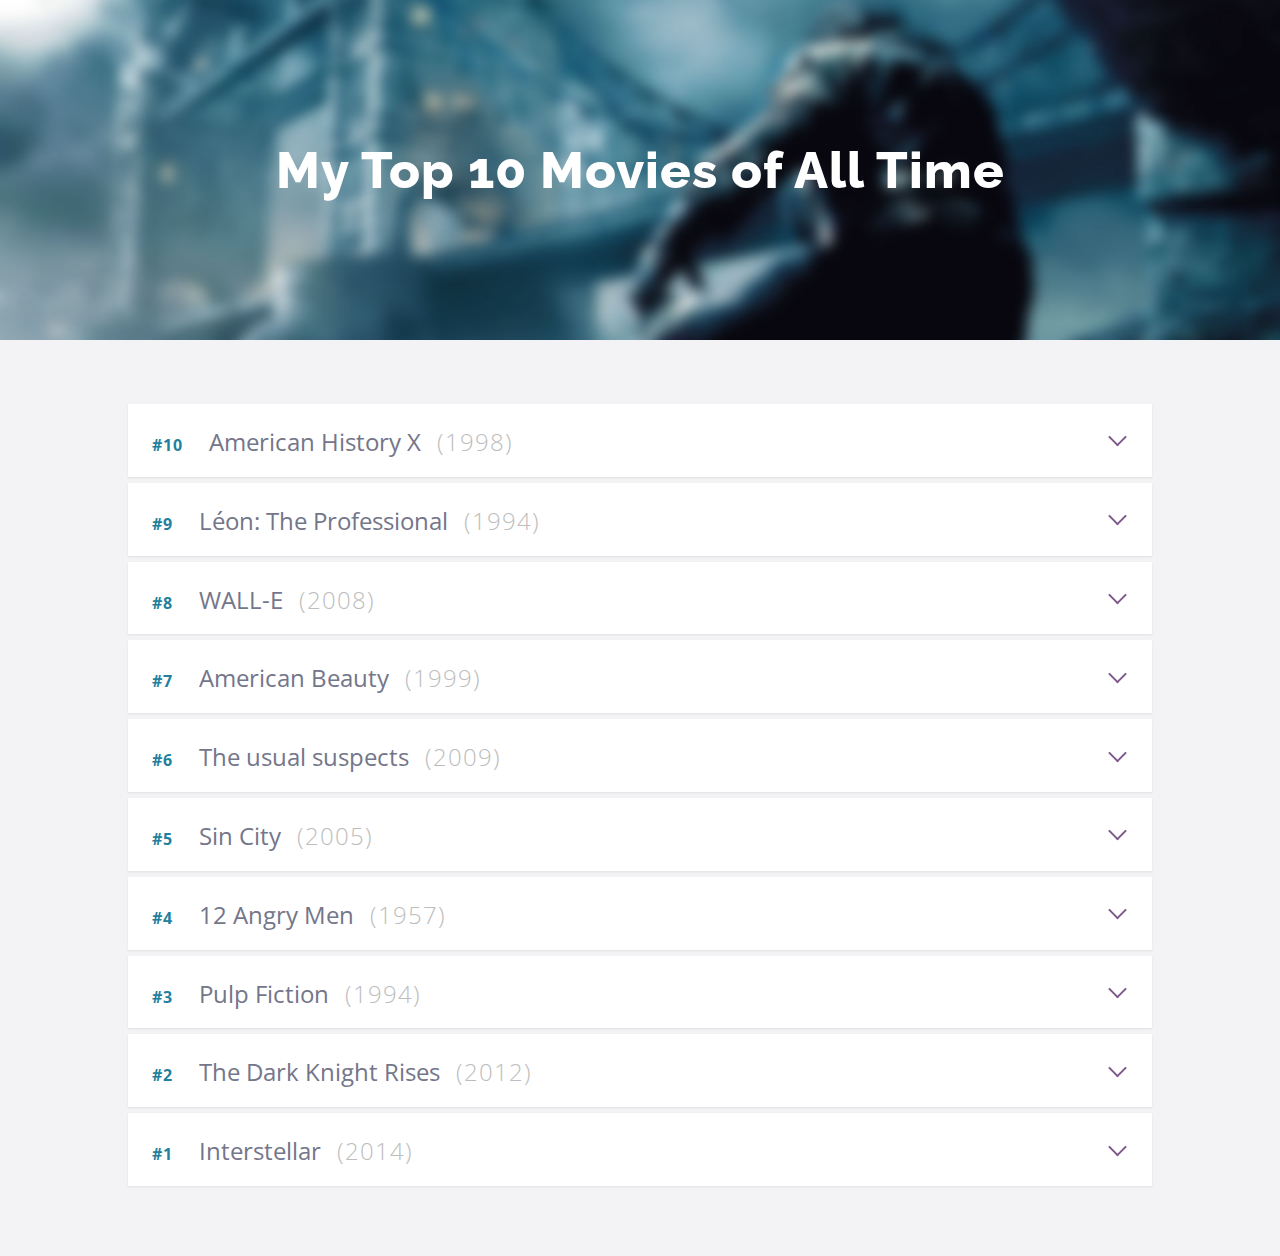
<file: index.html>
<!doctype html>
<html lang="en" class="no-js">
<head>
	<meta charset="UTF-8">
	<meta name="viewport" content="width=device-width, initial-scale=1">

	<link href='http://fonts.googleapis.com/css?family=Open+Sans:400,300,600,700' rel='stylesheet' type='text/css'>
	<link href='http://fonts.googleapis.com/css?family=Raleway:800,500' rel='stylesheet' type='text/css'>

	<link rel="stylesheet" href="css/reset.css"> <!-- CSS reset -->
	<link rel="stylesheet" href="css/style.css"> <!-- Resource style -->
	<script src="js/modernizr.js"></script> <!-- Modernizr -->
	<title>My Top 10 Movies of All Time | Milos</title>
</head>
<body>
	<header>
		<h1>My Top 10 Movies of All Time</h1>
	</header>
	<section class="cd-faq">

		<ul id="basics" class="cd-faq-group">
			<li>
				<a class="cd-faq-trigger" href="#0"><span>#10</span>American History X <span class="year">(1998)</span></a>
				<div class="cd-faq-content">
					<p>Living a life marked by violence and racism, neo-Nazi Derek Vinyard (Edward Norton) finally goes to prison after killing two black youths who tried to steal his car. Upon his release, Derek vows to change his ways; he hopes to prevent his younger brother, Danny (Edward Furlong), who idolizes Derek, from following in his footsteps. As he struggles with his own deeply ingrained prejudices and watches their mother grow sicker, Derek wonders if his family can overcome a lifetime of hate.</p>
					<div class="rating-wrapper">
						<div class="rating">
							<span class="full">☆</span><span class="full">☆</span><span class="full">☆</span><span class="full">☆</span><span class="half">☆</span>
						</div><span>8.6/10</span>
					</div>
					<a href="movie-10.html" class="dugmic">View More</a>					
				</div> <!-- cd-faq-content -->
			</li>

			<li>
				<a class="cd-faq-trigger" href="#0"><span>#9</span>Léon: The Professional <span class="year">(1994)</span></a>
				<div class="cd-faq-content">
					<p>Mathilda (Natalie Portman) is only 12 years old, but is already familiar with the dark side of life: her abusive father stores drugs for corrupt police officers, and her mother neglects her. Léon (Jean Reno), who lives down the hall, tends to his houseplants and works as a hired hitman for mobster Tony (Danny Aiello). When her family is murdered by crooked DEA agent Stansfield (Gary Oldman), Mathilda joins forces with a reluctant Léon to learn his deadly trade and avenge her family's deaths.</p>
					<div class="rating-wrapper">
						<div class="rating">
							<span class="full">☆</span><span class="full">☆</span><span class="full">☆</span><span class="full">☆</span><span class="half">☆</span>
						</div><span>8.6/10</span>
					</div>
					<a href="movie-9.html" class="dugmic">View More</a>					
				</div> <!-- cd-faq-content -->
			</li>

			<li>
				<a class="cd-faq-trigger" href="#0"><span>#8</span>WALL-E <span class="year">(2008)</span></a>
				<div class="cd-faq-content">
					<p>WALL-E, short for Waste Allocation Load Lifter Earth-class, is the last robot left on Earth. He spends his days tidying up the planet, one piece of garbage at a time. But during 700 years, WALL-E has developed a personality, and he's more than a little lonely. Then he spots EVE (Elissa Knight), a sleek and shapely probe sent back to Earth on a scanning mission. Smitten WALL-E embarks on his greatest adventure yet when he follows EVE across the galaxy.</p>
					<div class="rating-wrapper">
						<div class="rating">
							<span class="full">☆</span><span class="full">☆</span><span class="full">☆</span><span class="full">☆</span><span >☆</span>
						</div><span>8.4/10</span>
					</div>	
					<a href="movie-8.html" class="dugmic">View More</a>						
				</div> <!-- cd-faq-content -->
			</li>

			<li>
				<a class="cd-faq-trigger" href="#0"><span>#7</span>American Beauty <span class="year">(1999)</span></a>
				<div class="cd-faq-content">
					<p>Lester Burnham (Kevin Spacey) is a gainfully employed suburban husband and father. Fed up with his boring, stagnant existence, he quits his job and decides to reinvent himself as a pot-smoking, responsibility-shirking teenager. What follows is at once cynical, hysterical, and, eventually, tragically uplifting.</p>
					<div class="rating-wrapper">
						<div class="rating">
							<span class="full">☆</span><span class="full">☆</span><span class="full">☆</span><span class="full">☆</span><span>☆</span>
						</div><span>8.4/10</span>
					</div>
					<a href="movie-7.html" class="dugmic">View More</a>						
				</div> <!-- cd-faq-content -->
			</li>
			
			<li>
				<a class="cd-faq-trigger" href="#0"><span>#6</span>The usual suspects <span class="year">(2009)</span></a>
				<div class="cd-faq-content">
					<p>The greatest trick the devil ever pulled was convincing the world he didn't exist," says con man Kint (Kevin Spacey), drawing a comparison to the most enigmatic criminal of all time, Keyser Soze. Kint attempts to convince the feds that the mythic crime lord not only exists, but is also responsible for drawing Kint and his four partners into a multi-million dollar heist that ended with an explosion in San Pedro Harbor - leaving few survivors.</p>
					<div class="rating-wrapper">
						<div class="rating">
							<span class="full">☆</span><span class="full">☆</span><span class="full">☆</span><span class="full">☆</span><span class="half">☆</span>
						</div><span>8.7/10</span>
					</div>
					<a href="movie-6.html" class="dugmic">View More</a>						
				</div> <!-- cd-faq-content -->
			</li>

			<li>
				<a class="cd-faq-trigger" href="#0"><span>#5</span>Sin City <span class="year">(2005)</span></a>
				<div class="cd-faq-content">
					<p>In this quartet of neo-noir tales, a mysterious salesman (Josh Hartnett) narrates a tragic story of co-dependency, while a musclebound vigilante (Mickey Rourke) tears his way through the criminal underworld in search of his lost love (Jaime King). In another part of the city, a grizzled cop (Bruce Willis) foils the ambitions of a child-killer (Nick Stahl), and an ex-prostitute (Brittany Murphy) evades her ex-pimp (Benicio Del Toro) with the help of her new boyfriend, Dwight (Clive Owen).</p>
					<div class="rating-wrapper">
						<div class="rating">
							<span class="full">☆</span><span class="full">☆</span><span class="full">☆</span><span class="full">☆</span><span>☆</span>
						</div><span>8.1/10</span>
					</div>							
					<a href="movie-5.html" class="dugmic">View More</a>					
				</div> <!-- cd-faq-content -->
			</li>

			<li>
				<a class="cd-faq-trigger" href="#0"><span>#4</span>12 Angry Men <span class="year">(1957)</span></a>
				<div class="cd-faq-content">
					<p>Following the closing arguments in a murder trial, the 12 members of the jury must deliberate, with a guilty verdict meaning death for the accused, an inner-city teen. As the dozen men try to reach a unanimous decision while sequestered in a room, one juror (Henry Fonda) casts considerable doubt on elements of the case. Personal issues soon rise to the surface, and conflict threatens to derail the delicate process that will decide one boy's fate.</p>
					<div class="rating-wrapper">
						<div class="rating">
							<span class="full">☆</span><span class="full">☆</span><span class="full">☆</span><span class="full">☆</span><span class="half">☆</span>
						</div><span>8.9/10</span>
					</div>
					<a href="movie-4.html" class="dugmic">View More</a>
				</div> <!-- cd-faq-content -->
			</li>

			<li>
				<a class="cd-faq-trigger" href="#0"><span>#3</span>Pulp Fiction <span class="year">(1994)</span></a>
				<div class="cd-faq-content">
					<p>Vincent Vega (John Travolta) and Jules Winnfield (Samuel L. Jackson) are hitmen with a penchant for philosophical discussions. In this ultra-hip, multi-strand crime movie, their storyline is interwoven with those of their boss, gangster Marsellus Wallace (Ving Rhames) ; his actress wife, Mia (Uma Thurman) ; struggling boxer Butch Coolidge (Bruce Willis) ; master fixer Winston Wolfe (Harvey Keitel) and a nervous pair of armed robbers, "Pumpkin" (Tim Roth) and "Honey Bunny" (Amanda Plummer).</p>
					<div class="rating-wrapper">
						<div class="rating">
							<span class="full">☆</span><span class="full">☆</span><span class="full">☆</span><span class="full">☆</span><span class="half">☆</span>
						</div><span>8.9/10</span>
					</div>				
					<a href="movie-3.html" class="dugmic">View More</a>						
				</div> <!-- cd-faq-content -->
			</li>

			<li>
				<a class="cd-faq-trigger" href="#0"><span>#2</span>The Dark Knight Rises <span class="year">(2012)</span></a>
				<div class="cd-faq-content">
					<p>It has been eight years since Batman (Christian Bale), in collusion with Commissioner Gordon (Gary Oldman), vanished into the night. Assuming responsibility for the death of Harvey Dent, Batman sacrificed everything for what he and Gordon hoped would be the greater good. However, the arrival of a cunning cat burglar (Anne Hathaway) and a merciless terrorist named Bane (Tom Hardy) force Batman out of exile and into a battle he may not be able to win.</p>
					<div class="rating-wrapper">
						<div class="rating">
							<span class="full">☆</span><span class="full">☆</span><span class="full">☆</span><span class="full">☆</span><span>☆</span>
						</div><span>8.5/10</span>
					</div>
					<a href="movie-2.html" class="dugmic">View More</a>
				</div> <!-- cd-faq-content -->
			</li>		
			
			<li>
				<a class="cd-faq-trigger" href="#"><span>#1</span>Interstellar <span class="year">(2014)</span></a>
				<div class="cd-faq-content">
					<p>In Earth's future, a global crop blight and second Dust Bowl are slowly rendering the planet uninhabitable. Professor Brand (Michael Caine), a brilliant NASA physicist, is working on plans to save mankind by transporting Earth's population to a new home via a wormhole. But first, Brand must send former NASA pilot Cooper (Matthew McConaughey) and a team of researchers through the wormhole and across the galaxy to find out which of three planets could be mankind's new home.</p>
					<div class="rating-wrapper">
						<div class="rating">
							<span class="full">☆</span><span class="full">☆</span><span class="full">☆</span><span class="full">☆</span><span class="half">☆</span>
						</div><span>8.7/10</span>
					</div>
					<a href="movie-1.html" class="dugmic">View More</a>						
				</div> <!-- cd-faq-content -->
			</li>									
		</ul> <!-- cd-faq-group -->

		<a href="#0" class="cd-close-panel">Close</a>
	</section> <!-- cd-faq -->
	<script src="js/jquery-2.1.1.js"></script>
	<script src="js/jquery.mobile.custom.min.js"></script>
	<script src="js/main.js"></script> <!-- Resource jQuery -->
</body>
</html>
</file>
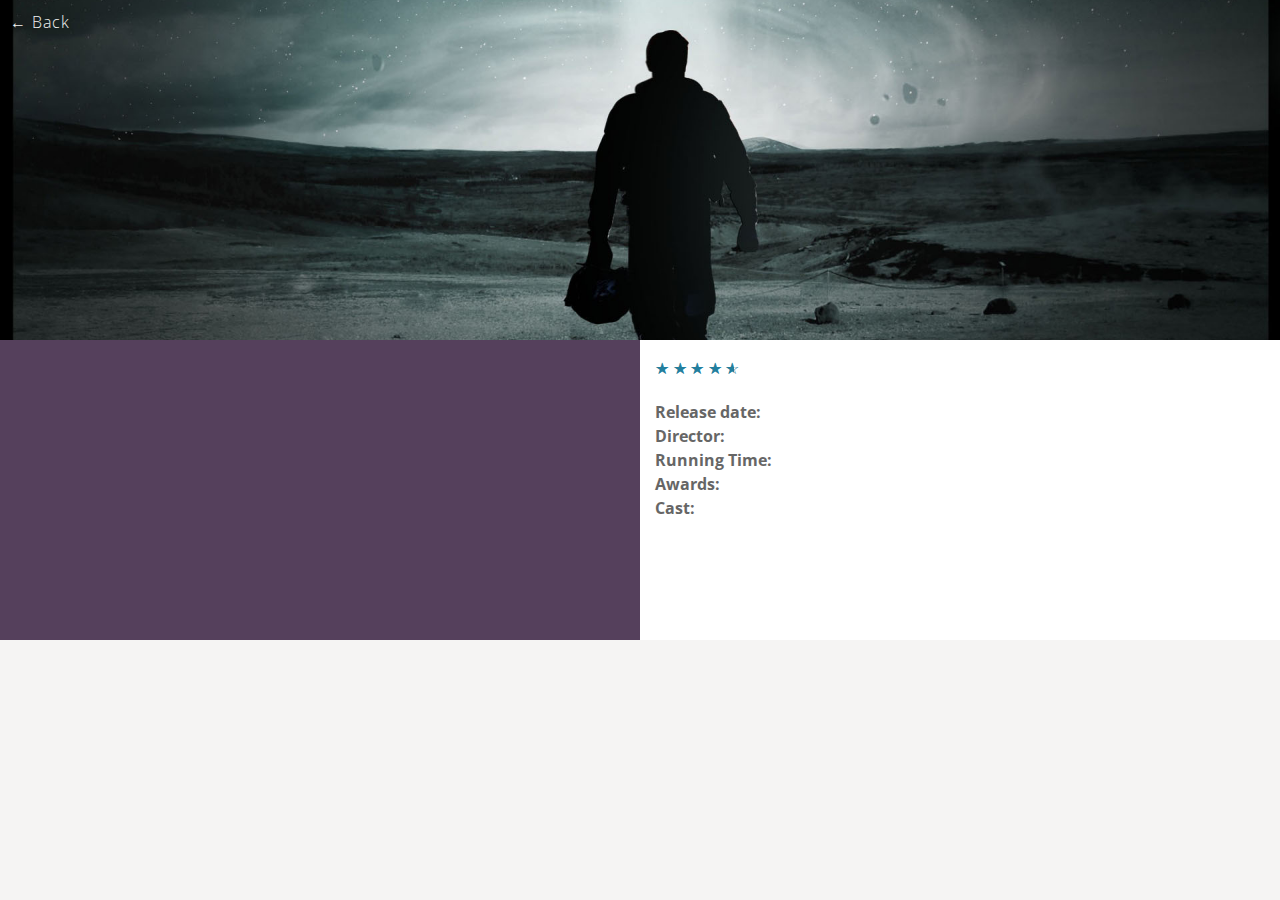
<file: movie-1.html>
<!DOCTYPE html>
<html lang="en">
<head>
	<meta charset="UTF-8">
	<meta name="viewport" content="width=device-width, initial-scale=1">
	
	<link href='http://fonts.googleapis.com/css?family=Open+Sans:400,300,600,700' rel='stylesheet' type='text/css'>
	<link href='http://fonts.googleapis.com/css?family=Raleway:800,500' rel='stylesheet' type='text/css'>
	
	<link rel="stylesheet" href="css/reset.css"> <!-- CSS reset -->
	<link rel="stylesheet" href="css/style.css"> <!-- Resource style -->
	<title>Interstellar</title>
</head>

<body id="movie">
	<header id="poster">
		<a class="back" href="index.html">&larr; Back</a>
		<h1 id="title"></h1>
	</header>
	<section class="general-info">
		<div class="trailer">
			<iframe src="https://www.youtube.com/embed/zSWdZVtXT7E?rel=0&modestbranding=1&autohide=1&showinfo=0&controls=0"
			height="100%" frameborder="0" allowfullscreen></iframe>
		</div>

		<div class="about">
			<div class="rating-wrapper">
				<div class="rating">
					<span class="full">☆</span><span class="full">☆</span><span class="full">☆</span><span class="full">☆</span><span class="half">☆</span>
				</div><span id="imdbRating"></span>
			</div>
			<div class="list">
				<ul>
					<li><strong>Release date:</strong> <span id="date"></span></li>
					<li><strong>Director:</strong> <span id="director"></span></li>
					<li><strong>Running Time:</strong> <span id="time"></span></li>
					<li><strong>Awards:</strong> <span id="awards"></span></li>
					<li><strong>Cast: </strong><span id="cast"></span></li>
				</ul>
			</div>
		</div>
	</section>
	<article>
		<p id="plot"></p>
	</article>	
	<script>
		document.getElementById('poster').style.backgroundImage = 'url(images/bg1.jpg)';
		var url = "http://www.omdbapi.com/?t=interstellar&y=&plot=full&r=json";		
	</script>
	<script src="js/movie.js"></script>
</body>
</html>
</file>
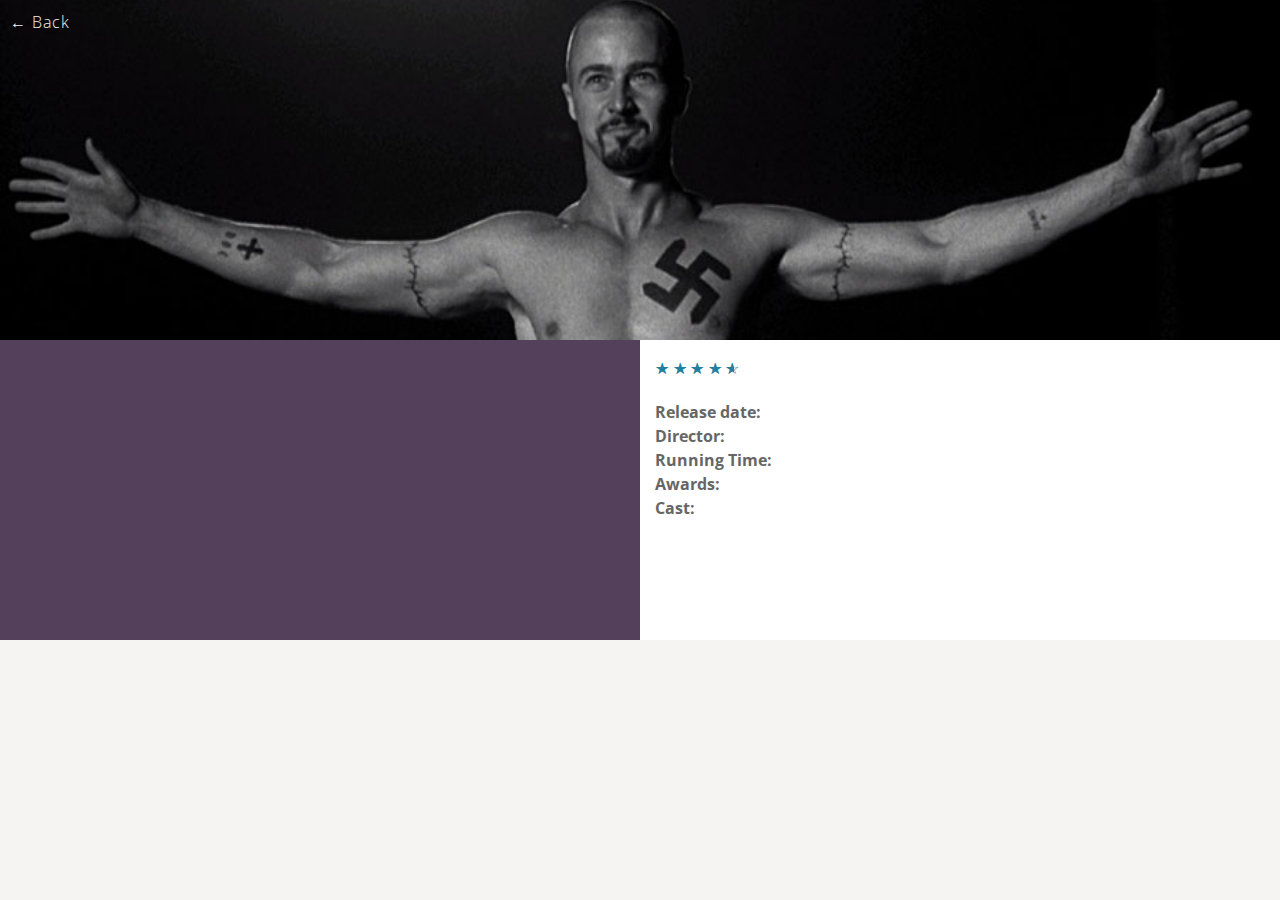
<file: movie-10.html>
<!DOCTYPE html>
<html lang="en">
<head>
	<meta charset="UTF-8">
	<meta name="viewport" content="width=device-width, initial-scale=1">
	
	<link href='http://fonts.googleapis.com/css?family=Open+Sans:400,300,600,700' rel='stylesheet' type='text/css'>
	<link href='http://fonts.googleapis.com/css?family=Raleway:800,500' rel='stylesheet' type='text/css'>
	
	<link rel="stylesheet" href="css/reset.css"> <!-- CSS reset -->
	<link rel="stylesheet" href="css/style.css"> <!-- Resource style -->
	<title>American History X</title>
</head>

<body id="movie">
	<header id="poster">
		<a class="back" href="index.html">&larr; Back</a>
		<h1 id="title"></h1>
	</header>
	<section class="general-info">
		<div class="trailer">
			<iframe src="https://www.youtube.com/embed/JsPW6Fj3BUI?rel=0&modestbranding=1&autohide=1&showinfo=0&controls=0"
			height="100%" frameborder="0" allowfullscreen></iframe>
		</div>

		<div class="about">
			<div class="rating-wrapper">
				<div class="rating">
					<span class="full">☆</span><span class="full">☆</span><span class="full">☆</span><span class="full">☆</span><span class="half">☆</span>
				</div><span id="imdbRating"></span>
			</div>
			<div class="list">
				<ul>
					<li><strong>Release date:</strong> <span id="date"></span></li>
					<li><strong>Director:</strong> <span id="director"></span></li>
					<li><strong>Running Time:</strong> <span id="time"></span></li>
					<li><strong>Awards:</strong> <span id="awards"></span></li>
					<li><strong>Cast: </strong><span id="cast"></span></li>
				</ul>
			</div>
		</div>
	</section>
	<article>
		<p id="plot"></p>
	</article>	
	<script>
		document.getElementById('poster').style.backgroundImage = 'url(images/bg10.jpg)';
		var url = "http://www.omdbapi.com/?t=american+history+x&y=&plot=full&r=json";		
	</script>
	<script src="js/movie.js"></script>
</body>
</html>
</file>
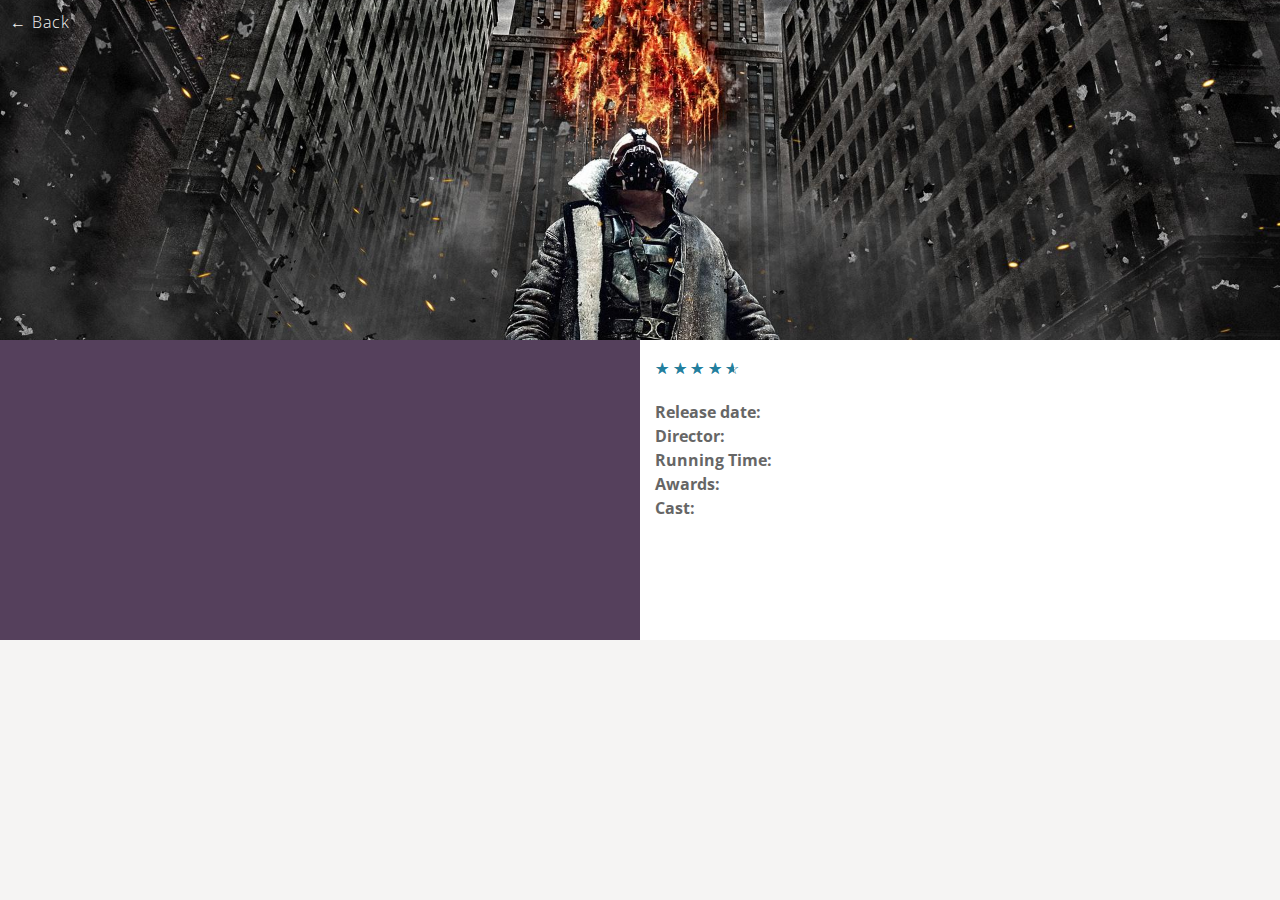
<file: movie-2.html>
<!DOCTYPE html>
<html lang="en">
<head>
	<meta charset="UTF-8">
	<meta name="viewport" content="width=device-width, initial-scale=1">
	
	<link href='http://fonts.googleapis.com/css?family=Open+Sans:400,300,600,700' rel='stylesheet' type='text/css'>
	<link href='http://fonts.googleapis.com/css?family=Raleway:800,500' rel='stylesheet' type='text/css'>
	
	<link rel="stylesheet" href="css/reset.css"> <!-- CSS reset -->
	<link rel="stylesheet" href="css/style.css"> <!-- Resource style -->
	<title>The Dark Knight Rises</title>
</head>

<body id="movie">
	<header id="poster">
		<a class="back" href="index.html">&larr; Back</a>
		<h1 id="title"></h1>
	</header>
	<section class="general-info">
		<div class="trailer">
			<iframe src="https://www.youtube.com/embed/z5Humz3ONgk?rel=0&modestbranding=1&autohide=1&showinfo=0&controls=0"
			height="100%" frameborder="0" allowfullscreen></iframe>
		</div>

		<div class="about">
			<div class="rating-wrapper">
				<div class="rating">
					<span class="full">☆</span><span class="full">☆</span><span class="full">☆</span><span class="full">☆</span><span class="half">☆</span>
				</div><span id="imdbRating"></span>
			</div>
			<div class="list">
				<ul>
					<li><strong>Release date:</strong> <span id="date"></span></li>
					<li><strong>Director:</strong> <span id="director"></span></li>
					<li><strong>Running Time:</strong> <span id="time"></span></li>
					<li><strong>Awards:</strong> <span id="awards"></span></li>
					<li><strong>Cast: </strong><span id="cast"></span></li>
				</ul>
			</div>
		</div>
	</section>
	<article>
		<p id="plot"></p>
	</article>	
	<script>
		document.getElementById('poster').style.backgroundImage = 'url(images/bg2.jpg)';
		var url = "http://www.omdbapi.com/?t=the+dark+knight+rises&y=&plot=full&r=json";	
	</script>
	<script src="js/movie.js"></script>
</body>
</html>
</file>
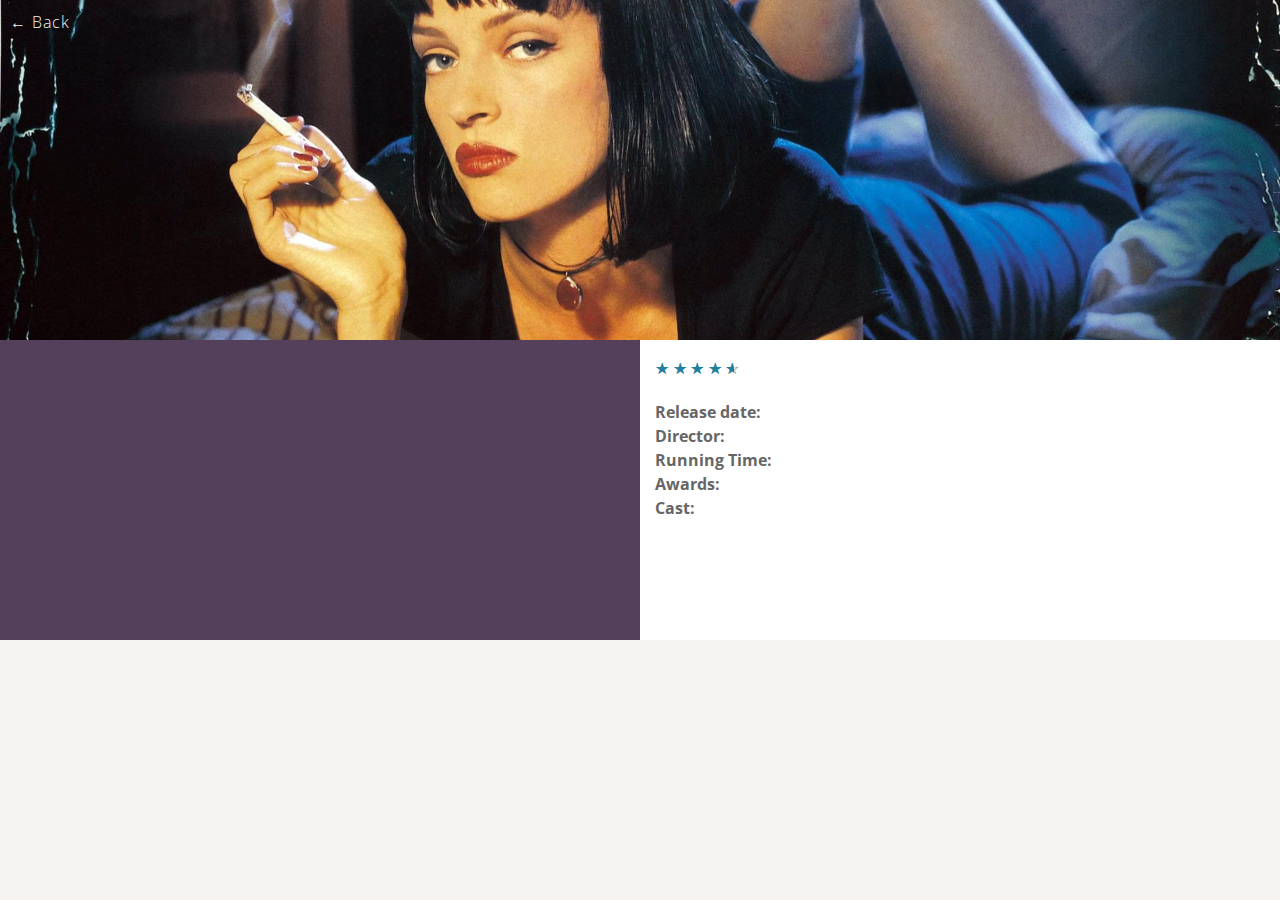
<file: movie-3.html>
<!DOCTYPE html>
<html lang="en">
<head>
	<meta charset="UTF-8">
	<meta name="viewport" content="width=device-width, initial-scale=1">
	
	<link href='http://fonts.googleapis.com/css?family=Open+Sans:400,300,600,700' rel='stylesheet' type='text/css'>
	<link href='http://fonts.googleapis.com/css?family=Raleway:800,500' rel='stylesheet' type='text/css'>
	
	<link rel="stylesheet" href="css/reset.css"> <!-- CSS reset -->
	<link rel="stylesheet" href="css/style.css"> <!-- Resource style -->
	<title>Pulp Fiction</title>
</head>

<body id="movie">
	<header id="poster">
		<a class="back" href="index.html">&larr; Back</a>
		<h1 id="title"></h1>
	</header>
	<section class="general-info">
		<div class="trailer">
			<iframe src="https://www.youtube.com/embed/s7EdQ4FqbhY?rel=0&modestbranding=1&autohide=1&showinfo=0&controls=0"
			height="100%" frameborder="0" allowfullscreen></iframe>
		</div>

		<div class="about">
			<div class="rating-wrapper">
				<div class="rating">
					<span class="full">☆</span><span class="full">☆</span><span class="full">☆</span><span class="full">☆</span><span class="half">☆</span>
				</div><span id="imdbRating"></span>
			</div>
			<div class="list">
				<ul>
					<li><strong>Release date:</strong> <span id="date"></span></li>
					<li><strong>Director:</strong> <span id="director"></span></li>
					<li><strong>Running Time:</strong> <span id="time"></span></li>
					<li><strong>Awards:</strong> <span id="awards"></span></li>
					<li><strong>Cast: </strong><span id="cast"></span></li>
				</ul>
			</div>
		</div>
	</section>
	<article>
		<p id="plot"></p>
	</article>	
	<script>
		document.getElementById('poster').style.backgroundImage = 'url(images/bg3.jpg)';
		var url = "http://www.omdbapi.com/?t=pulp+fiction&y=&plot=full&r=json";		
	</script>
	<script src="js/movie.js"></script>
</body>
</html>
</file>
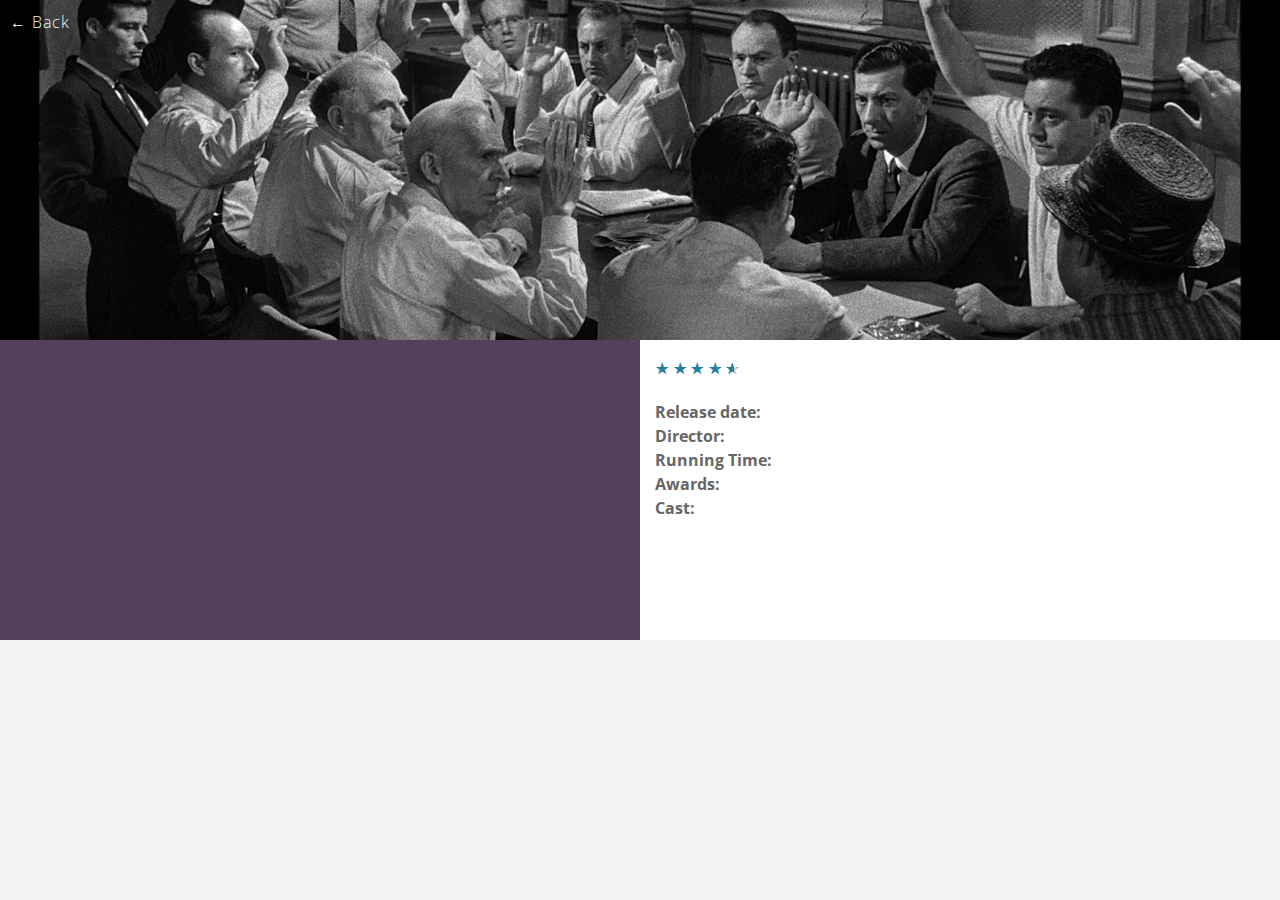
<file: movie-4.html>
<!DOCTYPE html>
<html lang="en">
<head>
	<meta charset="UTF-8">
	<meta name="viewport" content="width=device-width, initial-scale=1">
	
	<link href='http://fonts.googleapis.com/css?family=Open+Sans:400,300,600,700' rel='stylesheet' type='text/css'>
	<link href='http://fonts.googleapis.com/css?family=Raleway:800,500' rel='stylesheet' type='text/css'>
	
	<link rel="stylesheet" href="css/reset.css"> <!-- CSS reset -->
	<link rel="stylesheet" href="css/style.css"> <!-- Resource style -->
	<title>12 Angry Men</title>
</head>

<body id="movie">
	<header id="poster">
		<a class="back" href="index.html">&larr; Back</a>
		<h1 id="title"></h1>
	</header>
	<section class="general-info">
		<div class="trailer">
			<iframe src="https://www.youtube.com/embed/VzZ6UftfOWY?rel=0&modestbranding=1&autohide=1&showinfo=0&controls=0"
			height="100%" frameborder="0" allowfullscreen></iframe>
		</div>

		<div class="about">
			<div class="rating-wrapper">
				<div class="rating">
					<span class="full">☆</span><span class="full">☆</span><span class="full">☆</span><span class="full">☆</span><span class="half">☆</span>
				</div><span id="imdbRating"></span>
			</div>
			<div class="list">
				<ul>
					<li><strong>Release date:</strong> <span id="date"></span></li>
					<li><strong>Director:</strong> <span id="director"></span></li>
					<li><strong>Running Time:</strong> <span id="time"></span></li>
					<li><strong>Awards:</strong> <span id="awards"></span></li>
					<li><strong>Cast: </strong><span id="cast"></span></li>
				</ul>
			</div>
		</div>
	</section>
	<article>
		<p id="plot"></p>
	</article>	
	<script>
		document.getElementById('poster').style.backgroundImage = 'url(images/bg4.png)';
		var url = "http://www.omdbapi.com/?t=12+angry+men&y=&plot=full&r=json";		
	</script>
	<script src="js/movie.js"></script>
</body>
</html>
</file>
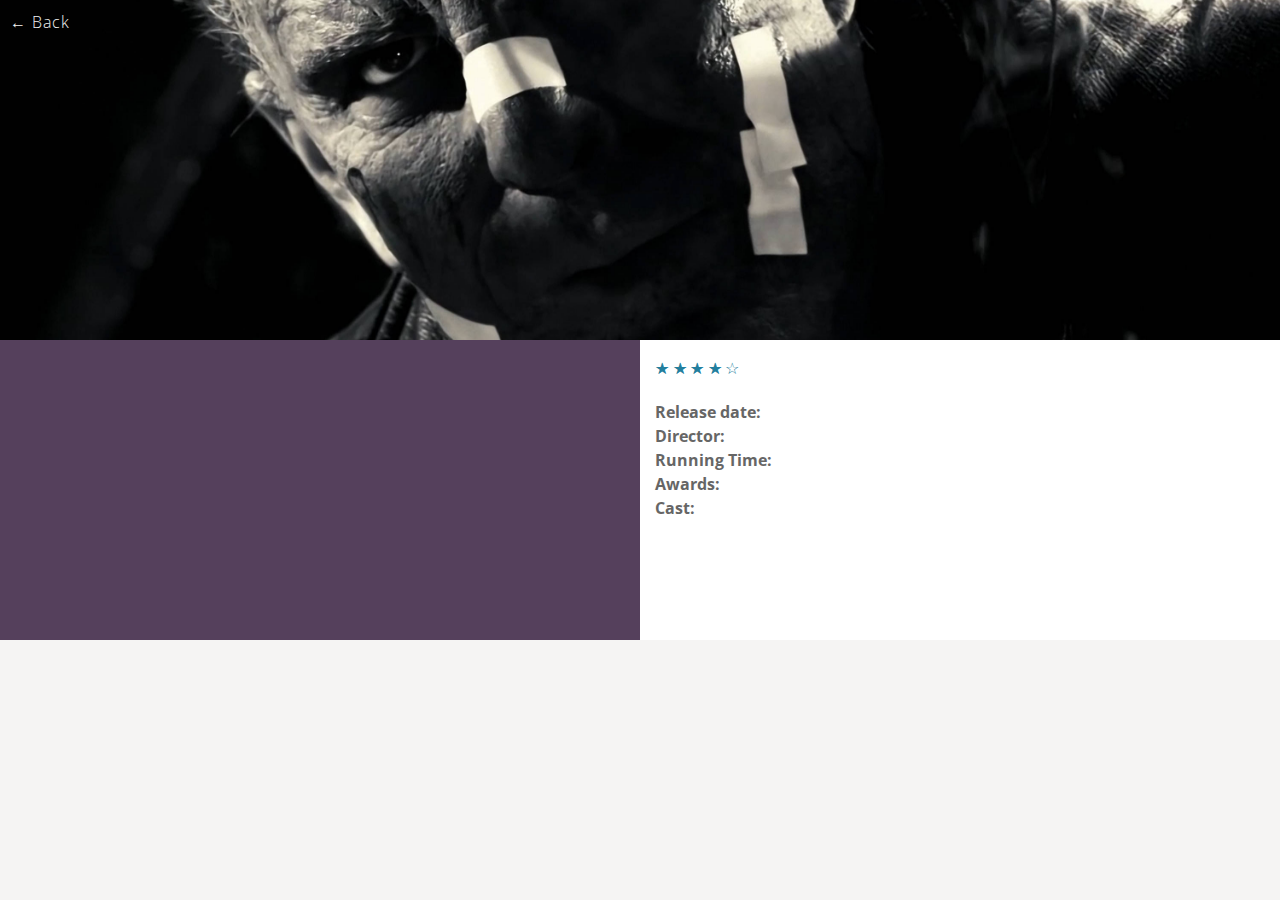
<file: movie-5.html>
<!DOCTYPE html>
<html lang="en">
<head>
	<meta charset="UTF-8">
	<meta name="viewport" content="width=device-width, initial-scale=1">
	
	<link href='http://fonts.googleapis.com/css?family=Open+Sans:400,300,600,700' rel='stylesheet' type='text/css'>
	<link href='http://fonts.googleapis.com/css?family=Raleway:800,500' rel='stylesheet' type='text/css'>
	
	<link rel="stylesheet" href="css/reset.css"> <!-- CSS reset -->
	<link rel="stylesheet" href="css/style.css"> <!-- Resource style -->
	<title>Sin City</title>
</head>

<body id="movie">
	<header id="poster">
		<a class="back" href="index.html">&larr; Back</a>
		<h1 id="title"></h1>
	</header>
	<section class="general-info">
		<div class="trailer">
			<iframe src="https://www.youtube.com/embed/PRtz8JQw01A?rel=0&modestbranding=1&autohide=1&showinfo=0&controls=0"
			height="100%" frameborder="0" allowfullscreen></iframe>
		</div>

		<div class="about">
			<div class="rating-wrapper">
				<div class="rating">
					<span class="full">☆</span><span class="full">☆</span><span class="full">☆</span><span class="full">☆</span><span>☆</span>
				</div><span id="imdbRating"></span>
			</div>
			<div class="list">
				<ul>
					<li><strong>Release date:</strong> <span id="date"></span></li>
					<li><strong>Director:</strong> <span id="director"></span></li>
					<li><strong>Running Time:</strong> <span id="time"></span></li>
					<li><strong>Awards:</strong> <span id="awards"></span></li>
					<li><strong>Cast: </strong><span id="cast"></span></li>
				</ul>
			</div>
		</div>
	</section>
	<article>
		<p id="plot"></p>
	</article>	
	<script>
		document.getElementById('poster').style.backgroundImage = 'url(images/bg5.jpg)';
		var url = "http://www.omdbapi.com/?t=sin+city&y=&plot=full&r=json";		
	</script>
	<script src="js/movie.js"></script>
</body>
</html>
</file>
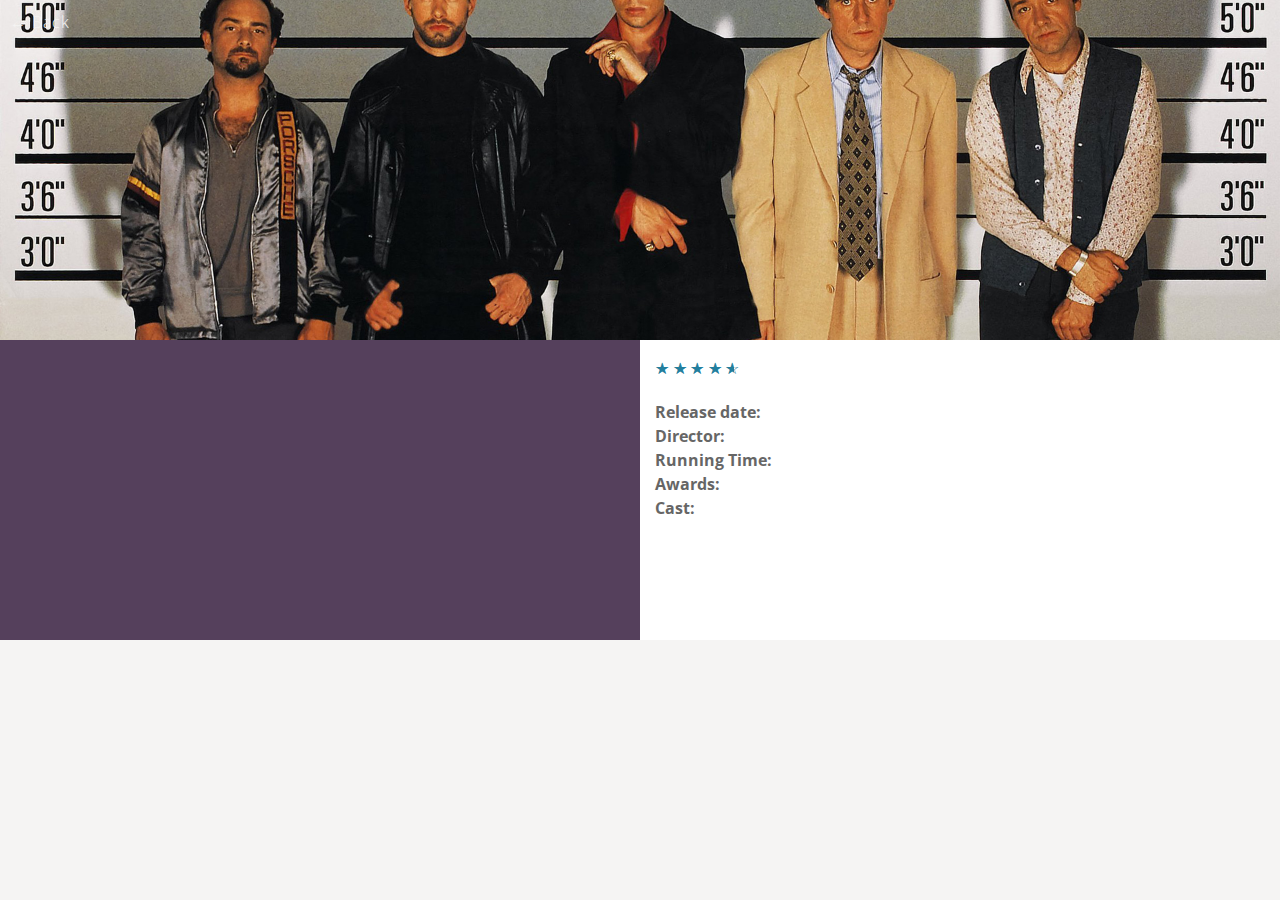
<file: movie-6.html>
<!DOCTYPE html>
<html lang="en">
<head>
	<meta charset="UTF-8">
	<meta name="viewport" content="width=device-width, initial-scale=1">
	
	<link href='http://fonts.googleapis.com/css?family=Open+Sans:400,300,600,700' rel='stylesheet' type='text/css'>
	<link href='http://fonts.googleapis.com/css?family=Raleway:800,500' rel='stylesheet' type='text/css'>
	
	<link rel="stylesheet" href="css/reset.css"> <!-- CSS reset -->
	<link rel="stylesheet" href="css/style.css"> <!-- Resource style -->
	<title>The Usual Suspects</title>
</head>

<body id="movie">
	<header id="poster">
		<a class="back" href="index.html">&larr; Back</a>
		<h1 id="title"></h1>
	</header>
	<section class="general-info">
		<div class="trailer">
			<iframe src="https://www.youtube.com/embed/oiXdPolca5w?rel=0&modestbranding=1&autohide=1&showinfo=0&controls=0"
			height="100%" frameborder="0" allowfullscreen></iframe>
		</div>

		<div class="about">
			<div class="rating-wrapper">
				<div class="rating">
					<span class="full">☆</span><span class="full">☆</span><span class="full">☆</span><span class="full">☆</span><span class="half">☆</span>
				</div><span id="imdbRating"></span>
			</div>
			<div class="list">
				<ul>
					<li><strong>Release date:</strong> <span id="date"></span></li>
					<li><strong>Director:</strong> <span id="director"></span></li>
					<li><strong>Running Time:</strong> <span id="time"></span></li>
					<li><strong>Awards:</strong> <span id="awards"></span></li>
					<li><strong>Cast: </strong><span id="cast"></span></li>
				</ul>
			</div>
		</div>
	</section>
	<article>
		<p id="plot"></p>
	</article>	
	<script>
		document.getElementById('poster').style.backgroundImage = 'url(images/bg6.jpg)';
		var url = "http://www.omdbapi.com/?t=the+usual+suspects&y=&plot=full&r=json";		
	</script>
	<script src="js/movie.js"></script>
</body>
</html>
</file>
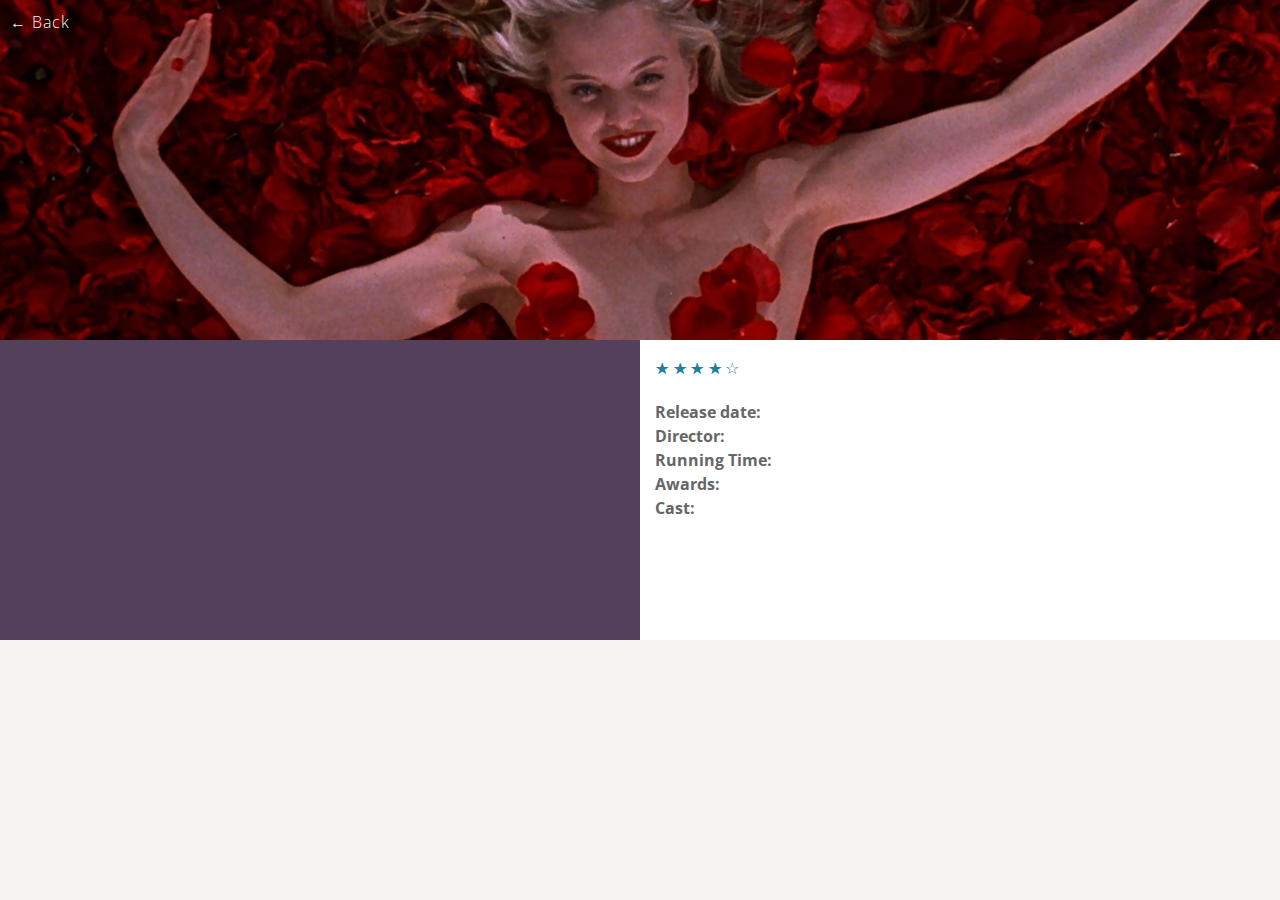
<file: movie-7.html>
<!DOCTYPE html>
<html lang="en">
<head>
	<meta charset="UTF-8">
	<meta name="viewport" content="width=device-width, initial-scale=1">
	
	<link href='http://fonts.googleapis.com/css?family=Open+Sans:400,300,600,700' rel='stylesheet' type='text/css'>
	<link href='http://fonts.googleapis.com/css?family=Raleway:800,500' rel='stylesheet' type='text/css'>
	
	<link rel="stylesheet" href="css/reset.css"> <!-- CSS reset -->
	<link rel="stylesheet" href="css/style.css"> <!-- Resource style -->
	<title>American Beauty</title>
</head>

<body id="movie">
	<header id="poster">
		<a class="back" href="index.html">&larr; Back</a>
		<h1 id="title"></h1>
	</header>
	<section class="general-info">
		<div class="trailer">
			<iframe src="https://www.youtube.com/embed/3ycmmJ6rxA8?rel=0&modestbranding=1&autohide=1&showinfo=0&controls=0"
			height="100%" frameborder="0" allowfullscreen></iframe>
		</div>

		<div class="about">
			<div class="rating-wrapper">
				<div class="rating">
					<span class="full">☆</span><span class="full">☆</span><span class="full">☆</span><span class="full">☆</span><span>☆</span>
				</div><span id="imdbRating"></span>
			</div>
			<div class="list">
				<ul>
					<li><strong>Release date:</strong> <span id="date"></span></li>
					<li><strong>Director:</strong> <span id="director"></span></li>
					<li><strong>Running Time:</strong> <span id="time"></span></li>
					<li><strong>Awards:</strong> <span id="awards"></span></li>
					<li><strong>Cast: </strong><span id="cast"></span></li>
				</ul>
			</div>
		</div>
	</section>
	<article>
		<p id="plot"></p>
	</article>	
	<script>
		document.getElementById('poster').style.backgroundImage = 'url(images/bg7.jpg)';
		var url = "http://www.omdbapi.com/?t=american+beauty&y=&plot=full&r=json";		
	</script>
	<script src="js/movie.js"></script>
</body>
</html>
</file>
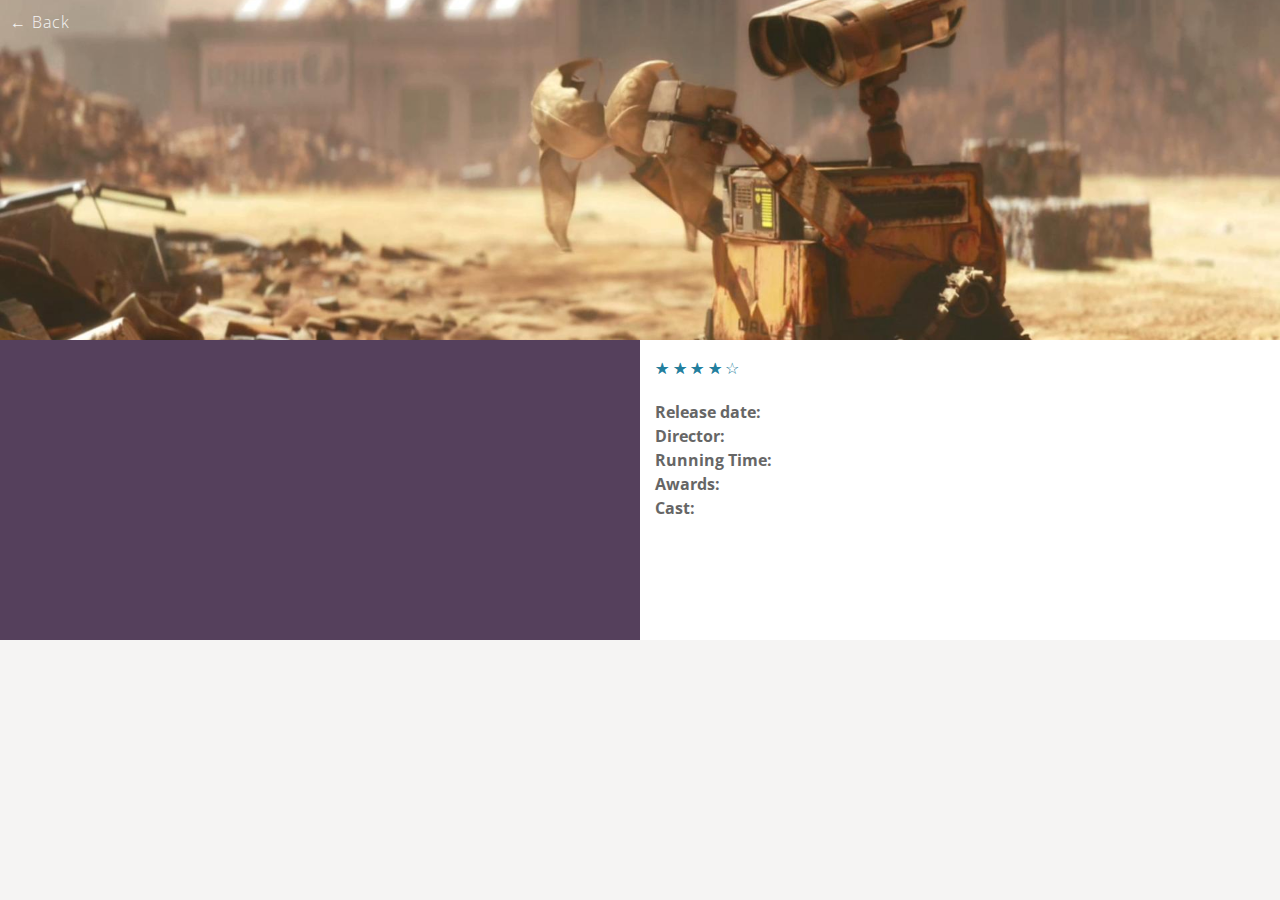
<file: movie-8.html>
<!DOCTYPE html>
<html lang="en">
<head>
	<meta charset="UTF-8">
	<meta name="viewport" content="width=device-width, initial-scale=1">
	
	<link href='http://fonts.googleapis.com/css?family=Open+Sans:400,300,600,700' rel='stylesheet' type='text/css'>
	<link href='http://fonts.googleapis.com/css?family=Raleway:800,500' rel='stylesheet' type='text/css'>
	
	<link rel="stylesheet" href="css/reset.css"> <!-- CSS reset -->
	<link rel="stylesheet" href="css/style.css"> <!-- Resource style -->
	<title>Wall-E</title>
</head>

<body id="movie">
	<header id="poster">
		<a class="back" href="index.html">&larr; Back</a>
		<h1 id="title"></h1>
	</header>
	<section class="general-info">
		<div class="trailer">
			<iframe src="https://www.youtube.com/embed/alIq_wG9FNk?rel=0&modestbranding=1&autohide=1&showinfo=0&controls=0"
			height="100%" frameborder="0" allowfullscreen></iframe>
		</div>

		<div class="about">
			<div class="rating-wrapper">
				<div class="rating">
					<span class="full">☆</span><span class="full">☆</span><span class="full">☆</span><span class="full">☆</span><span>☆</span>
				</div><span id="imdbRating"></span>
			</div>
			<div class="list">
				<ul>
					<li><strong>Release date:</strong> <span id="date"></span></li>
					<li><strong>Director:</strong> <span id="director"></span></li>
					<li><strong>Running Time:</strong> <span id="time"></span></li>
					<li><strong>Awards:</strong> <span id="awards"></span></li>
					<li><strong>Cast: </strong><span id="cast"></span></li>
				</ul>
			</div>
		</div>
	</section>
	<article>
		<p id="plot"></p>
	</article>	
	<script>
		document.getElementById('poster').style.backgroundImage = 'url(images/bg8.jpg)';
		var url = "http://www.omdbapi.com/?t=wall-e&y=&plot=full&r=json";
	</script>
	<script src="js/movie.js"></script>
</body>
</html>
</file>
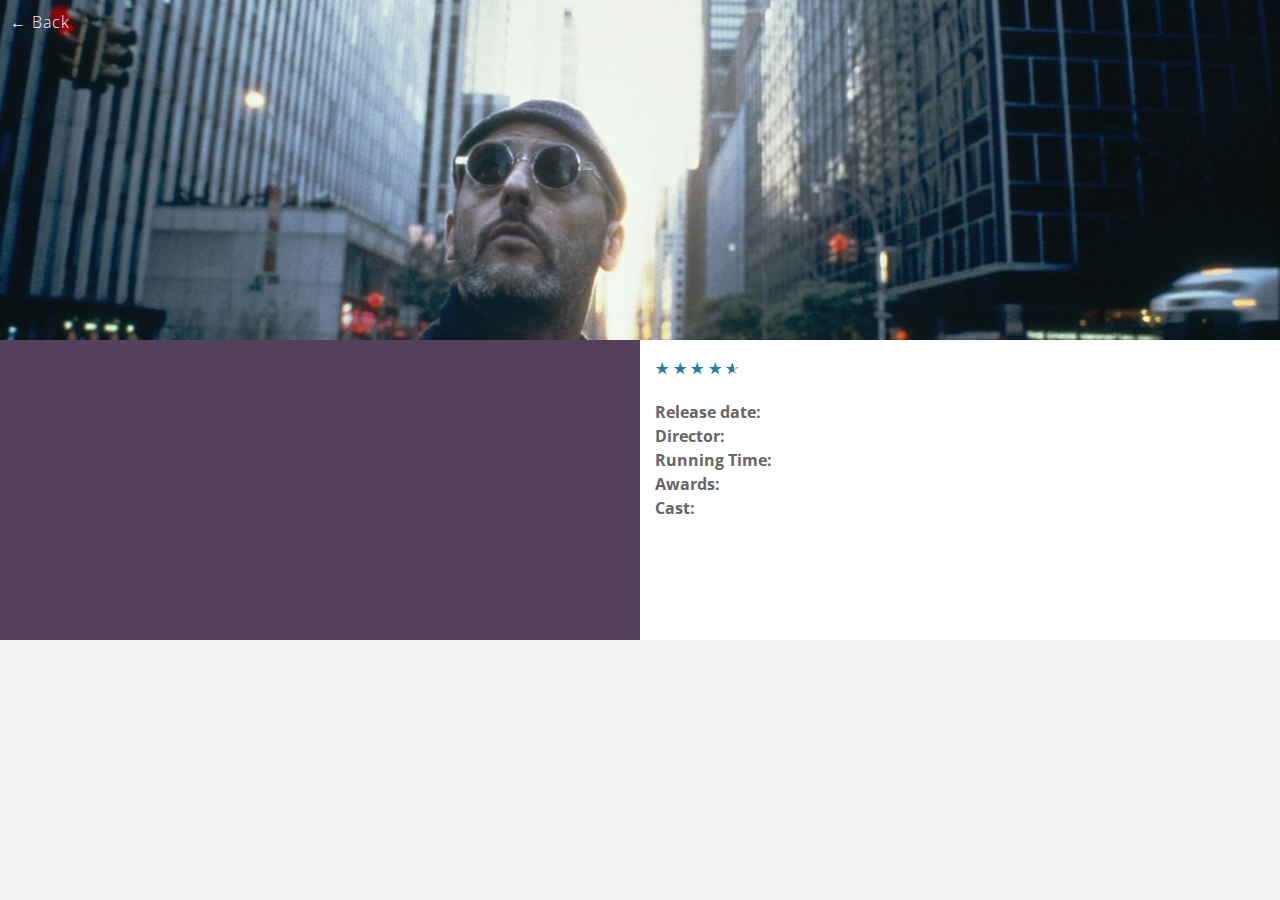
<file: movie-9.html>
<!DOCTYPE html>
<html lang="en">
<head>
	<meta charset="UTF-8">
	<meta name="viewport" content="width=device-width, initial-scale=1">
	
	<link href='http://fonts.googleapis.com/css?family=Open+Sans:400,300,600,700' rel='stylesheet' type='text/css'>
	<link href='http://fonts.googleapis.com/css?family=Raleway:800,500' rel='stylesheet' type='text/css'>
	
	<link rel="stylesheet" href="css/reset.css"> <!-- CSS reset -->
	<link rel="stylesheet" href="css/style.css"> <!-- Resource style -->
	<title>Leon: The Professional</title>
</head>

<body id="movie">
	<header id="poster">
		<a class="back" href="index.html">&larr; Back</a>
		<h1 id="title"></h1>
	</header>
	<section class="general-info">
		<div class="trailer">
			<iframe src="https://www.youtube.com/embed/DcsirofJrlM?rel=0&modestbranding=1&autohide=1&showinfo=0&controls=0"
			height="100%" frameborder="0" allowfullscreen></iframe>
		</div>

		<div class="about">
			<div class="rating-wrapper">
				<div class="rating">
					<span class="full">☆</span><span class="full">☆</span><span class="full">☆</span><span class="full">☆</span><span class="half">☆</span>
				</div><span id="imdbRating"></span>
			</div>
			<div class="list">
				<ul>
					<li><strong>Release date:</strong> <span id="date"></span></li>
					<li><strong>Director:</strong> <span id="director"></span></li>
					<li><strong>Running Time:</strong> <span id="time"></span></li>
					<li><strong>Awards:</strong> <span id="awards"></span></li>
					<li><strong>Cast: </strong><span id="cast"></span></li>
				</ul>
			</div>
		</div>
	</section>
	<article>
		<p id="plot"></p>
	</article>	
	<script>
		document.getElementById('poster').style.backgroundImage = 'url(images/bg9.jpg)';
		var url = "http://www.omdbapi.com/?t=leon%3A+the+professional&y=&plot=full&r=json";
	</script>
	<script src="js/movie.js"></script>
</body>
</html>
</file>
<file: css/style.css>
/* -------------------------------- 

Primary style

-------------------------------- */
*, *::after, *::before {
  -webkit-box-sizing: border-box;
  -moz-box-sizing: border-box;
  box-sizing: border-box;
}

*::after, *::before {
  content: '';
}

body {
  font-size: 100%;
  font-family: "Open Sans", sans-serif;
  color: #4e5359;
  background-color: #f3f3f5;
}
body::after {
  /* overlay layer visible on small devices when the right panel slides in */
  position: fixed;
  top: 0;
  left: 0;
  width: 100%;
  height: 100%;
  background-color: rgba(78, 83, 89, 0.8);
  visibility: hidden;
  opacity: 0;
  -webkit-transition: opacity .3s 0s, visibility 0s .3s;
  -moz-transition: opacity .3s 0s, visibility 0s .3s;
  transition: opacity .3s 0s, visibility 0s .3s;
}
body.cd-overlay::after {
  visibility: visible;
  opacity: 1;
  -webkit-transition: opacity .3s 0s, visibility 0s 0s;
  -moz-transition: opacity .3s 0s, visibility 0s 0s;
  transition: opacity .3s 0s, visibility 0s 0s;
}
@media only screen and (min-width: 768px) {
  body::after {
    display: none;
  }
}

a {
  color: #74768A;
  text-decoration: none;
}
strong {
  font-weight: 700;
}

/* -------------------------------- 

Main components 

-------------------------------- */
header {
  position: relative;
  height: 180px;
  line-height: 180px;
  text-align: center;
  background-color: #55405C;
  background: url(../background1.jpg) no-repeat center center;
  -webkit-background-size: cover;
  -moz-background-size: cover;
  -o-background-size: cover;
  background-size: cover;

}
header h1 {
  font-family: 'Raleway', 'Arial',sans-serif;
  color: #ffffff;
  -webkit-font-smoothing: antialiased;
  -moz-osx-font-smoothing: grayscale;
  font-size: 20px;
  font-size: 2.8rem;
  font-weight: 800;
  letter-spacing: 1px;
  text-rendering: optimizelegibility;
}
@media only screen and (min-width: 1024px) {
  header {
    height: 340px;
    line-height: 340px;
  }
  header h1 {
    font-size: 36px;
    font-size: 3.2rem;
    font-weight: 800;
  }
}

.cd-faq {
  width: 90%;
  max-width: 1024px;
  margin: 2em auto;
  box-shadow: 0 1px 5px rgba(0, 0, 0, 0.1);
}
.cd-faq:after {
  content: "";
  display: table;
  clear: both;
}
@media only screen and (min-width: 768px) {
  .cd-faq {
    position: relative;
    margin: 4em auto;
    box-shadow: none;
  }
}

.cd-faq-categories a {
  position: relative;
  display: block;
  overflow: hidden;
  height: 50px;
  line-height: 50px;
  padding: 0 28px 0 16px;
  background-color: #4e5359;
  -webkit-font-smoothing: antialiased;
  -moz-osx-font-smoothing: grayscale;
  color: #ffffff;
  white-space: nowrap;
  border-bottom: 1px solid #555b61;
  text-overflow: ellipsis;
}
.cd-faq-categories a::before, .cd-faq-categories a::after {
  /* plus icon on the right */
  position: absolute;
  top: 50%;
  right: 16px;
  display: inline-block;
  height: 1px;
  width: 10px;
  background-color: #7f868e;
}
.cd-faq-categories a::after {
  -webkit-transform: rotate(90deg);
  -moz-transform: rotate(90deg);
  -ms-transform: rotate(90deg);
  -o-transform: rotate(90deg);
  transform: rotate(90deg);
}
.cd-faq-categories li:last-child a {
  border-bottom: none;
}
@media only screen and (min-width: 768px) {
  .cd-faq-categories {
    width: 20%;
    float: left;
    box-shadow: 0 1px 2px rgba(0, 0, 0, 0.08);
  }
  .cd-faq-categories a {
    font-size: 13px;
    font-size: 0.8125rem;
    font-weight: 600;
    padding-left: 24px;
    padding: 0 24px;
    -webkit-transition: background 0.2s, padding 0.2s;
    -moz-transition: background 0.2s, padding 0.2s;
    transition: background 0.2s, padding 0.2s;
  }
  .cd-faq-categories a::before, .cd-faq-categories a::after {
    display: none;
  }
  .no-touch .cd-faq-categories a:hover {
    background: #555b61;
  }
  .no-js .cd-faq-categories {
    width: 100%;
    margin-bottom: 2em;
  }
}
@media only screen and (min-width: 1024px) {
  .cd-faq-categories {
    position: absolute;
    top: 0;
    left: 0;
    width: 200px;
    z-index: 2;
  }
  .cd-faq-categories a::before {
    /* decorative rectangle on the left visible for the selected item */
    display: block;
    top: 0;
    right: auto;
    left: 0;
    height: 100%;
    width: 3px;
    background-color:#55405C;
    opacity: 0;
    -webkit-transition: opacity 0.2s;
    -moz-transition: opacity 0.2s;
    transition: opacity 0.2s;
  }
  .cd-faq-categories .selected {
    background: #42464b !important;
  }
  .cd-faq-categories .selected::before {
    opacity: 1;
  }
  .cd-faq-categories.is-fixed {
    /* top and left value assigned in jQuery */
    position: fixed;
  }
  .no-js .cd-faq-categories {
    position: relative;
  }
}

.cd-faq-items {
  position: fixed;
  height: 100%;
  width: 90%;
  top: 0;
  right: 0;
  background: #ffffff;
  padding: 0 5% 1em;
  overflow: auto;
  -webkit-overflow-scrolling: touch;
  z-index: 1;
  -webkit-backface-visibility: hidden;
  backface-visibility: hidden;
  -webkit-transform: translateZ(0) translateX(100%);
  -moz-transform: translateZ(0) translateX(100%);
  -ms-transform: translateZ(0) translateX(100%);
  -o-transform: translateZ(0) translateX(100%);
  transform: translateZ(0) translateX(100%);
  -webkit-transition: -webkit-transform .3s;
  -moz-transition: -moz-transform .3s;
  transition: transform .3s;
}
.cd-faq-items.slide-in {
  -webkit-transform: translateZ(0) translateX(0%);
  -moz-transform: translateZ(0) translateX(0%);
  -ms-transform: translateZ(0) translateX(0%);
  -o-transform: translateZ(0) translateX(0%);
  transform: translateZ(0) translateX(0%);
}
.no-js .cd-faq-items {
  position: static;
  height: auto;
  width: 100%;
  -webkit-transform: translateX(0);
  -moz-transform: translateX(0);
  -ms-transform: translateX(0);
  -o-transform: translateX(0);
  transform: translateX(0);
}
@media only screen and (min-width: 768px) {
  .cd-faq-items {
    position: static;
    height: auto;
    width: 78%;
    float: right;
    overflow: visible;
    -webkit-transform: translateZ(0) translateX(0);
    -moz-transform: translateZ(0) translateX(0);
    -ms-transform: translateZ(0) translateX(0);
    -o-transform: translateZ(0) translateX(0);
    transform: translateZ(0) translateX(0);
    padding: 0;
    background: transparent;
  }
}
@media only screen and (min-width: 1024px) {
  .cd-faq-items {
    float: none;
    width: 100%;
    padding-left: 220px;
  }
  .no-js .cd-faq-items {
    padding-left: 0;
  }
}

.cd-close-panel {
  position: fixed;
  top: 5px;
  right: -100%;
  display: block;
  height: 40px;
  width: 40px;
  overflow: hidden;
  text-indent: 100%;
  white-space: nowrap;
  z-index: 2;
  /* Force Hardware Acceleration in WebKit */
  -webkit-transform: translateZ(0);
  -moz-transform: translateZ(0);
  -ms-transform: translateZ(0);
  -o-transform: translateZ(0);
  transform: translateZ(0);
  -webkit-backface-visibility: hidden;
  backface-visibility: hidden;
  -webkit-transition: right 0.4s;
  -moz-transition: right 0.4s;
  transition: right 0.4s;
}
.cd-close-panel::before, .cd-close-panel::after {
  /* close icon in CSS */
  position: absolute;
  top: 16px;
  left: 12px;
  display: inline-block;
  height: 3px;
  width: 18px;
  background: #6c7d8e;
}
.cd-close-panel::before {
  -webkit-transform: rotate(45deg);
  -moz-transform: rotate(45deg);
  -ms-transform: rotate(45deg);
  -o-transform: rotate(45deg);
  transform: rotate(45deg);
}
.cd-close-panel::after {
  -webkit-transform: rotate(-45deg);
  -moz-transform: rotate(-45deg);
  -ms-transform: rotate(-45deg);
  -o-transform: rotate(-45deg);
  transform: rotate(-45deg);
}
.cd-close-panel.move-left {
  right: 2%;
}
@media only screen and (min-width: 768px) {
  .cd-close-panel {
    display: none;
  }
}

.cd-faq-group {
  /* hide group not selected */
  display: none;
}
.cd-faq-group.selected {
  display: block;
}
.cd-faq-group .cd-faq-title {
  background: transparent;
  box-shadow: none;
  margin: 1em 0;
}
.no-touch .cd-faq-group .cd-faq-title:hover {
  box-shadow: none;
}
.cd-faq-group .cd-faq-title h2 {
  text-transform: uppercase;
  font-size: 12px;
  font-size: 0.75rem;
  font-weight: 700;
  color: #237F9E;
}
.no-js .cd-faq-group {
  display: block;
}
@media only screen and (min-width: 768px) {
  .cd-faq-group {
    /* all groups visible */
    display: block;
  }
  .cd-faq-group > li {
    background: #ffffff;
    margin-bottom: 6px;
    box-shadow: 0 1px 2px rgba(0, 0, 0, 0.08);
    -webkit-transition: box-shadow 0.2s;
    -moz-transition: box-shadow 0.2s;
    transition: box-shadow 0.2s;
  }
  .no-touch .cd-faq-group > li:hover {
    box-shadow: 0 1px 10px rgba(108, 125, 142, 0.3);
  }
  .cd-faq-group .cd-faq-title {
    margin: 1em 0 .5em;
  }
  .cd-faq-group:first-child .cd-faq-title {
    margin-top: 0;
  }
}

.cd-faq-trigger {
  position: relative;
  display: block;
  margin: 1.6em 0 .4em;
  line-height: 1.2;
}
@media only screen and (min-width: 768px) {
  .cd-faq-trigger {
    font-size: 24px;
    font-size: 1.5rem;
    font-weight: 400;
    margin: 0;
    padding: 24px 72px 20px 24px;
  }
  .cd-faq-trigger::before, .cd-faq-trigger::after {
    /* arrow icon on the right */
    position: absolute;
    right: 24px;
    top: 50%;
    height: 2px;
    width: 13px;
    background: #7D578B;
    -webkit-backface-visibility: hidden;
    backface-visibility: hidden;
    -webkit-transition-property: -webkit-transform;
    -moz-transition-property: -moz-transform;
    transition-property: transform;
    -webkit-transition-duration: 0.2s;
    -moz-transition-duration: 0.2s;
    transition-duration: 0.2s;
  }
  .cd-faq-trigger::before {
    -webkit-transform: rotate(45deg);
    -moz-transform: rotate(45deg);
    -ms-transform: rotate(45deg);
    -o-transform: rotate(45deg);
    transform: rotate(45deg);
    right: 32px;
  }
  .cd-faq-trigger::after {
    -webkit-transform: rotate(-45deg);
    -moz-transform: rotate(-45deg);
    -ms-transform: rotate(-45deg);
    -o-transform: rotate(-45deg);
    transform: rotate(-45deg);
  }
  .content-visible .cd-faq-trigger::before {
    -webkit-transform: rotate(-45deg);
    -moz-transform: rotate(-45deg);
    -ms-transform: rotate(-45deg);
    -o-transform: rotate(-45deg);
    transform: rotate(-45deg);
  }
  .content-visible .cd-faq-trigger::after {
    -webkit-transform: rotate(45deg);
    -moz-transform: rotate(45deg);
    -ms-transform: rotate(45deg);
    -o-transform: rotate(45deg);
    transform: rotate(45deg);
  }
}

.cd-faq-content p {
  font-size: 14px;
  font-size: 0.875rem;
  line-height: 1.4;
  color: #6c7d8e;
}
@media only screen and (min-width: 768px) {
  .cd-faq-content {
    display: none;
    padding: 0 24px 15px;
    overflow: hidden;
  }
  .cd-faq-content p {
    line-height: 1.6;
  }
  .no-js .cd-faq-content {
    display: block;
  }
}

.cd-faq-trigger span {
  /*color: #9F9F9F;*/
  color:#237F9E;
  letter-spacing: 1px;
  font-weight: 700;
  font-size: .6666em;
  margin-right: 26px;

}
.rating-wrapper{
  margin-top: 10px;
}
.rating-wrapper, .rating-wrapper span {
  float: left;
}
.rating {
  /*unicode-bidi: bidi-override;*/
  /*direction: rtl;*/
  float: left;
  color: #237F9E;
  /*margin-right: 5px;*/
  width: 100px;
}
.rating > span {
  display: inline-block;
  position: relative;
  width: 1.1em;
}
.rating > span.full:before {
  content: "\2605"; /* Full star in UTF-8 */
  position: absolute;
  left:0;
}
.rating > span.half:before {
  content: "\2605"; 
  position: absolute;
  left:0;
  width: 50%;
  overflow: hidden;
}
@-moz-document url-prefix() { /* Firefox Hack :( */
  .star-icon {
    font-size: 50px;
    line-height: 34px;
  }
}
/*.rating > span:hover:before,
.rating > span:hover ~ span:before {
   content: "\2605";
   position: absolute;
}*/

.dugmic {
  color: #fff;
  float: right;
  width: 100px;
  height: 2.3em;
  /*background-color: #FF3454; */
  background-color: #55405C;
  /*border: 1px solid #FF3454; */
  border: 1px solid #55405C; 
  text-align: center;
  line-height: 2em;
  font-weight: 400;
  border-radius: 4px;
  margin-top: 10px;
}
.dugmic:hover {
  /*background-color: #D62B47;*/
  background-color: #4C3256; /* #2686B0 */

}

span.year {
  margin-left: 10px;
  color: #BDBDBD;
  font-weight: 300;
  font-size: inherit;
}
body#movie {
  background-color: #F5F4F3;
}
body#movie > section.general-info {
  width: 100%;
  background-color: #fff;
  overflow: hidden;
}
.trailer {
  float: left;
  width: 50%;
  height: 300px;
  background-color: #55405C;
  overflow: hidden;
}
.about {
  float: right;
  width: 50%;
  height: 100%;
  padding-left: 15px;
  padding-top: 10px;
  color: #666;
}
.back {
  font-family: "Open Sans", sans-serif;
  position: absolute;
  top:10px;
  left: 10px;
  line-height: 1.6em;
  color: #F5F4F3;
  font-size: 16px;
  font-weight: 300;
  letter-spacing: 1px;
  /*text-transform: uppercase;*/
}
iframe {
  display:block;
    width:100%;  
}
div.list {
  float: left;
  width: 100%;
  margin-top: 20px;
}
div.list > ul >li {
  margin-top: 8px;
}

body#movie article p{
  width: 60%;
  margin: 2em auto;
  color: #afa8a0;
  /*line-height: 1.4em;*/
  line-height: 28px;
  max-width: 60%;
}
</file>
